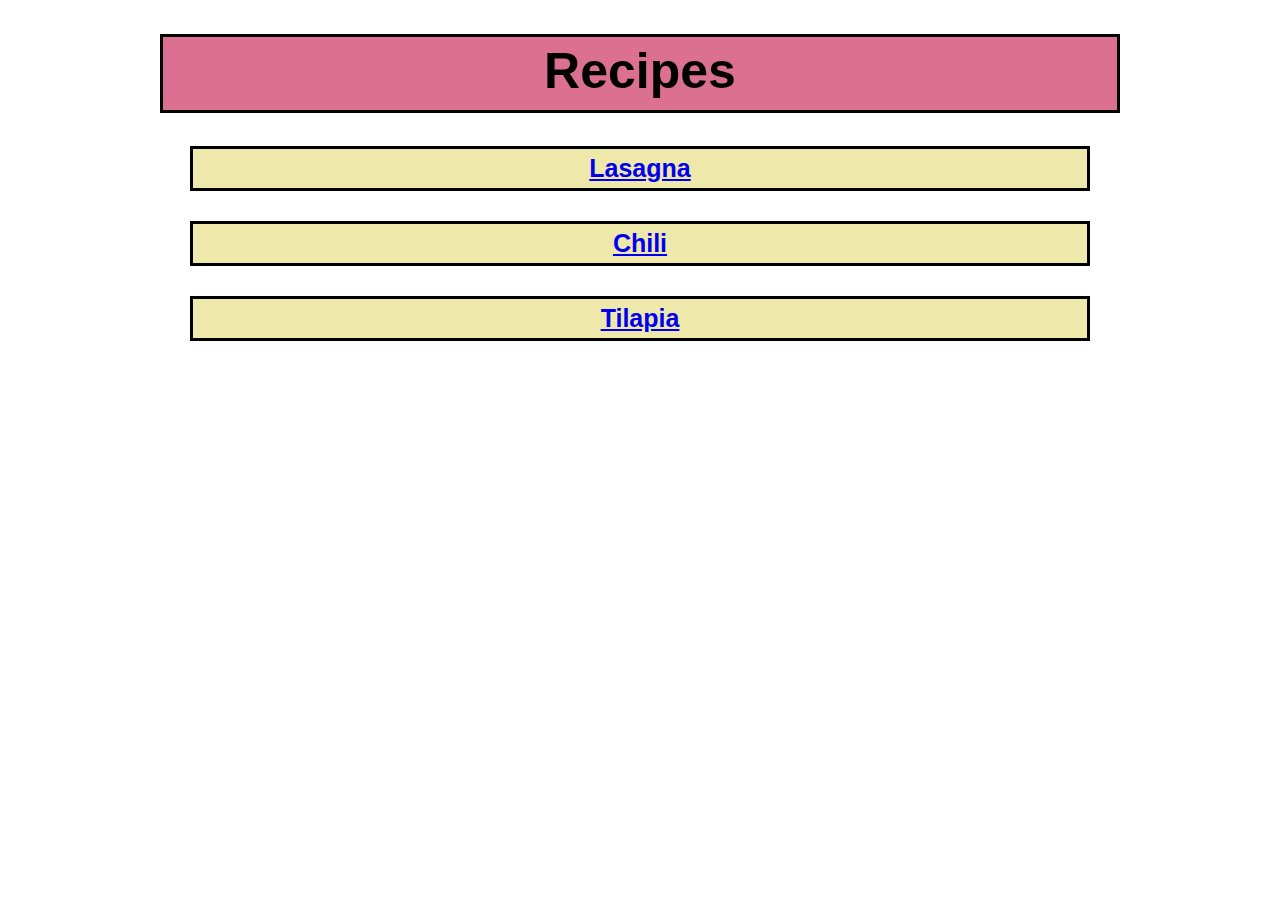
<file: index.html>
<!DOCTYPE html>
<html lang="en">
    <head>
        <meta charset="utf-8">
        <title>Recipes</title>
        <link rel="stylesheet" href="styles.css">
    </head>
    <body>
        <h1 class="header">Recipes</h1>
        <div class="list-container">
            <ul class="list">
                <li><a class="link" href="./recipes/lasagna.html" target="_blank" rel="noopener noreferrer">Lasagna</a></li>
                <li><a class="link" href="./recipes/chili.html" target="_blank" rel="noopener noreferrer">Chili</a></li>
                <li><a class="link" href="./recipes/tilapia.html" target="_blank" rel="noopener noreferrer">Tilapia</a></li>
            </ul>
        </div>
    </body>
</html>
</file>
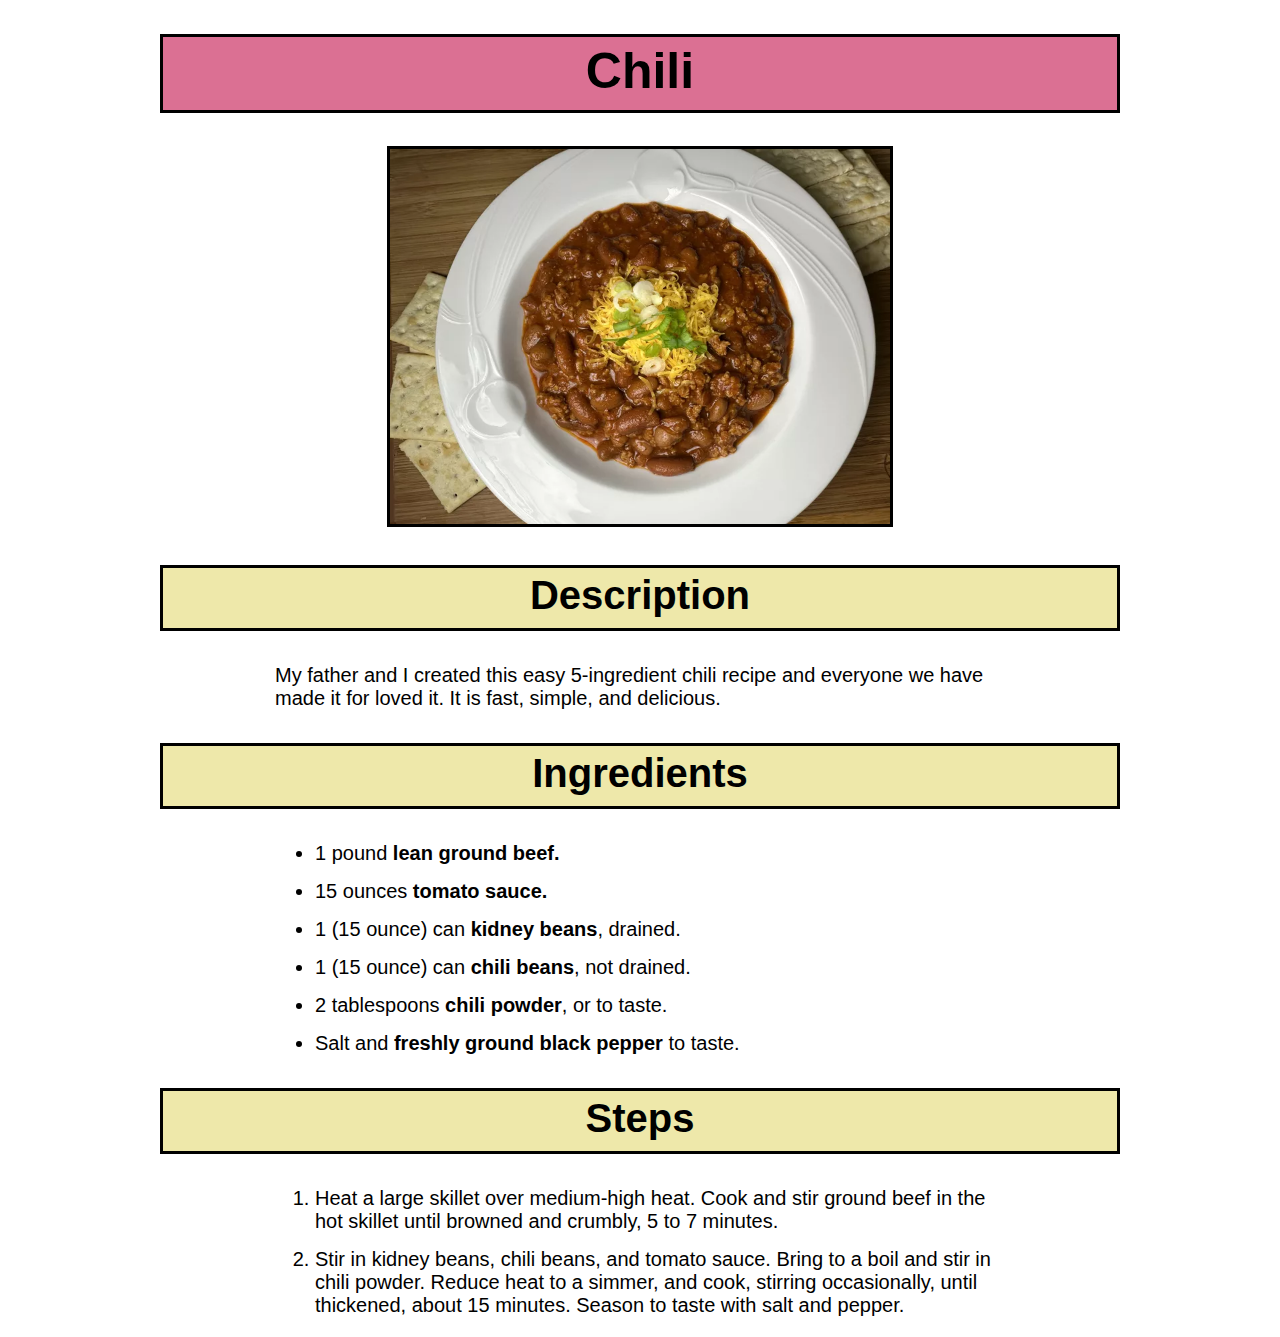
<file: recipes/chili.html>
<!DOCTYPE html>
<html lang="en">
    <head>
        <meta charset="utf-8">
        <title>Chili</title>
        <link rel="stylesheet" href="styles.css">
    </head>
    <body>
        <h1 class="main-header">Chili</h1>
        <div class="image-container">
            <img class="image" src="../images/chili.webp" alt="Reddish brown chili, in a decorative white plate, topped with cheese and greens" height="300" width="380">
        </div>
        <h2 class="sub-header">Description</h2>
        <p class="subsection">My father and I created this easy 5-ingredient chili recipe and everyone we have made it for loved it. It is fast, simple, and delicious.</p>

        <h2 class="sub-header">Ingredients</h2>
        <div class="subsection">
            <ul>
                <li>1 pound <strong>lean ground beef.</strong></li>
                <li>15 ounces <strong>tomato sauce.</strong></li>
                <li>1 (15 ounce) can <strong>kidney beans</strong>, drained.</li>
                <li>1 (15 ounce) can <strong>chili beans</strong>, not drained.</li>
                <li>2 tablespoons <strong>chili powder</strong>, or to taste.</li>
                <li>Salt and <strong>freshly ground black pepper</strong> to taste.</li>
            </ul>
        </div>

        <h2 class="sub-header">Steps</h2>
        <div class="subsection">
            <ol>
                <li>Heat a large skillet over medium-high heat. Cook and stir ground beef  in the hot skillet until browned and crumbly, 5 to 7 minutes.</li>
                <li>Stir in kidney beans, chili beans, and tomato sauce. Bring to a boil and stir in chili powder. Reduce heat to a simmer, and cook, stirring occasionally, until thickened, about 15 minutes. Season to taste with salt and pepper.</li>
            </ol>
        </div>
    </body>
</html>
</file>
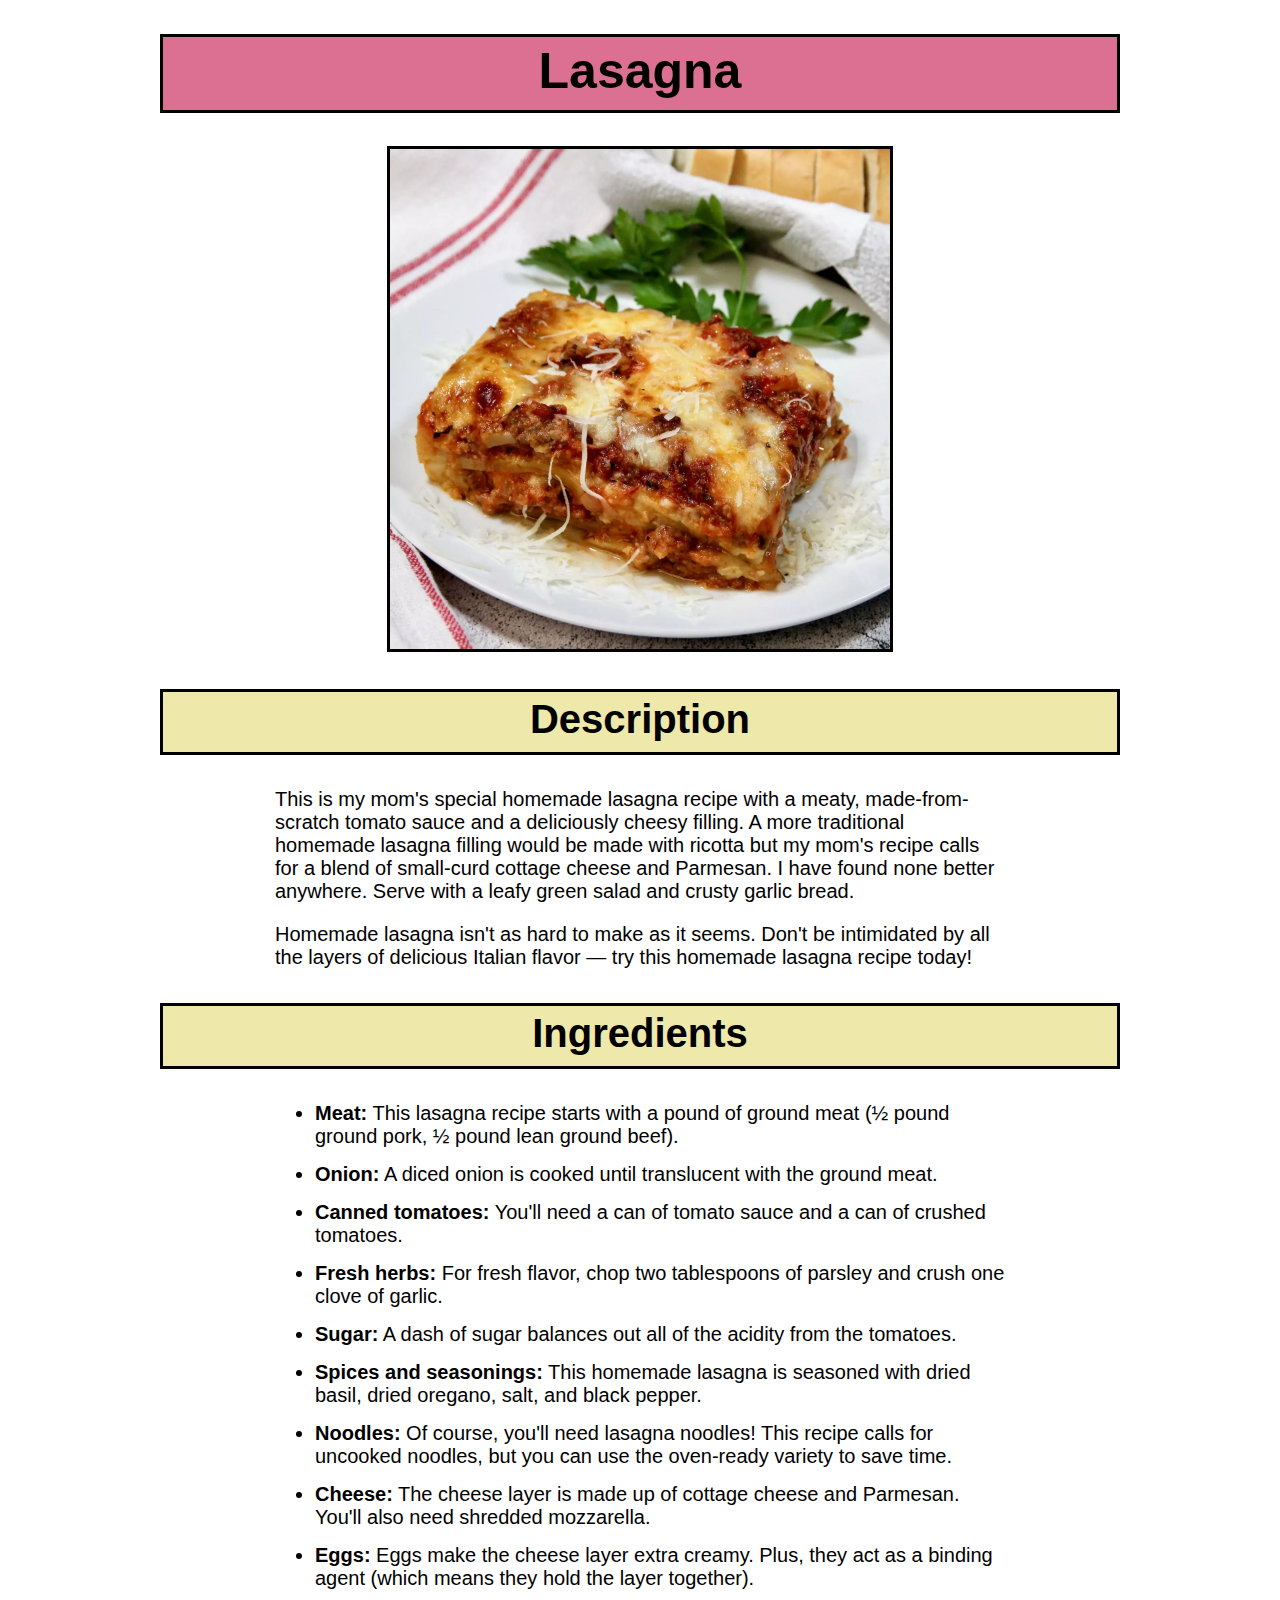
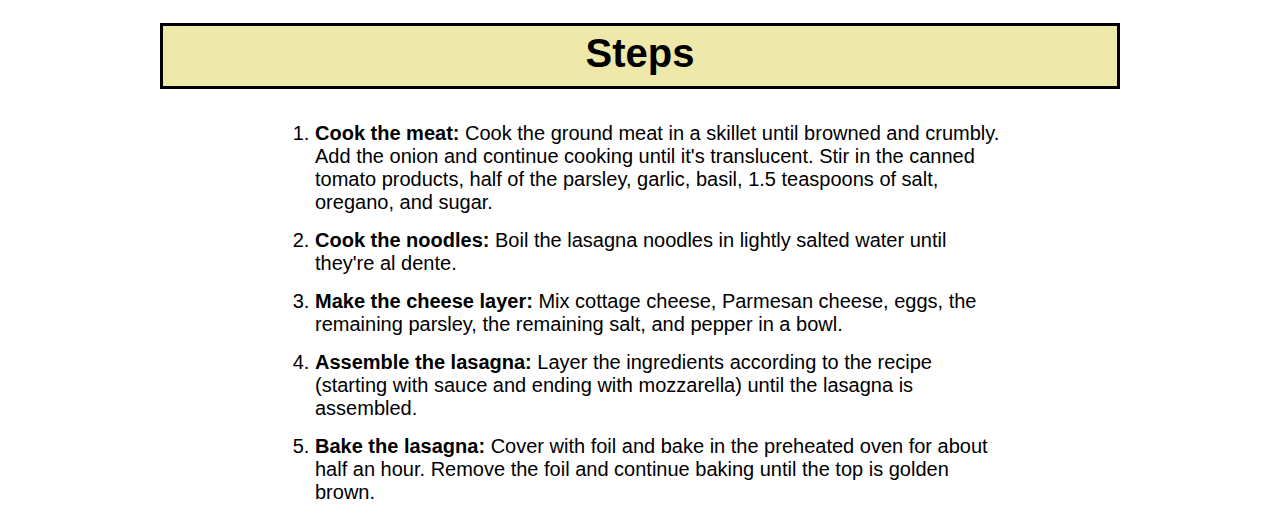
<file: recipes/lasagna.html>
<!DOCTYPE html>
<html lang="en">
    <head>
        <meta charset="utf-8">
        <title>Lasagna</title>
        <link rel="stylesheet" href="styles.css">
    </head>
    <body>
        <h1 class="main-header">Lasagna</h1>
        <div class="image-container">
            <img class="image" src="../images/lasagna.webp" alt="A photo of a delicious lasagna on a white plate with a leafy garnish, sprinkled with cheese" height="300" width="300">
        </div>
        <h2 class="sub-header">Description</h2>
        <div class="subsection">
            <p>This is my mom's special homemade lasagna recipe with a meaty, made-from-scratch tomato sauce and a deliciously cheesy filling. A more traditional homemade lasagna filling would be made with ricotta but my mom's recipe calls for a blend of small-curd cottage cheese and Parmesan. I have found none better anywhere. Serve with a leafy green salad and crusty garlic bread.</p>
            <p>Homemade lasagna isn't as hard to make as it seems. Don't be intimidated by all the layers of delicious Italian flavor — try this homemade lasagna recipe today!</p>
        </div>
        <h2 class="sub-header">Ingredients</h2>
        <div class="subsection">
            <ul>
                <li><strong>Meat:</strong> This lasagna recipe starts with a pound of ground meat (½ pound ground pork, ½ pound lean ground beef).</li>
                <li><strong>Onion:</strong> A diced onion is cooked until translucent with the ground meat.</li>
                <li><strong>Canned tomatoes:</strong> You'll need a can of tomato sauce and a can of crushed tomatoes.</li>
                <li><strong>Fresh herbs:</strong> For fresh flavor, chop two tablespoons of parsley and crush one clove of garlic.</li>
                <li><strong>Sugar:</strong> A dash of sugar balances out all of the acidity from the tomatoes.</li>
                <li><strong>Spices and seasonings:</strong> This homemade lasagna is seasoned with dried basil, dried oregano, salt, and black pepper.</li>
                <li><strong>Noodles:</strong> Of course, you'll need lasagna noodles! This recipe calls for uncooked noodles, but you can use the oven-ready variety to save time.</li>
                <li><strong>Cheese:</strong> The cheese layer is made up of cottage cheese and Parmesan. You'll also need shredded mozzarella.</li>
                <li><strong>Eggs:</strong> Eggs make the cheese layer extra creamy. Plus, they act as a binding agent (which means they hold the layer together).</li>
            </ul>
        </div>
        
        <h2 class="sub-header">Steps</h2>
        <div class="subsection">
            <ol>
                <li><strong>Cook the meat:</strong> Cook the ground meat in a skillet until browned and crumbly. Add the onion and continue cooking until it's translucent. Stir in the canned tomato products, half of the parsley, garlic, basil, 1.5 teaspoons of salt, oregano, and sugar.</li>
                <li><strong>Cook the noodles:</strong> Boil the lasagna noodles in lightly salted water until they're al dente.</li>
                <li><strong>Make the cheese layer:</strong> Mix cottage cheese, Parmesan cheese, eggs, the remaining parsley, the remaining salt, and pepper in a bowl.</li>
                <li><strong>Assemble the lasagna:</strong> Layer the ingredients according to the recipe (starting with sauce and ending with mozzarella) until the lasagna is assembled.</li>
                <li><strong>Bake the lasagna:</strong> Cover with foil and bake in the preheated oven for about half an hour. Remove the foil and continue baking until the top is golden brown.</li>
            </ol>
        </div>
    </body>
</html>
</file>
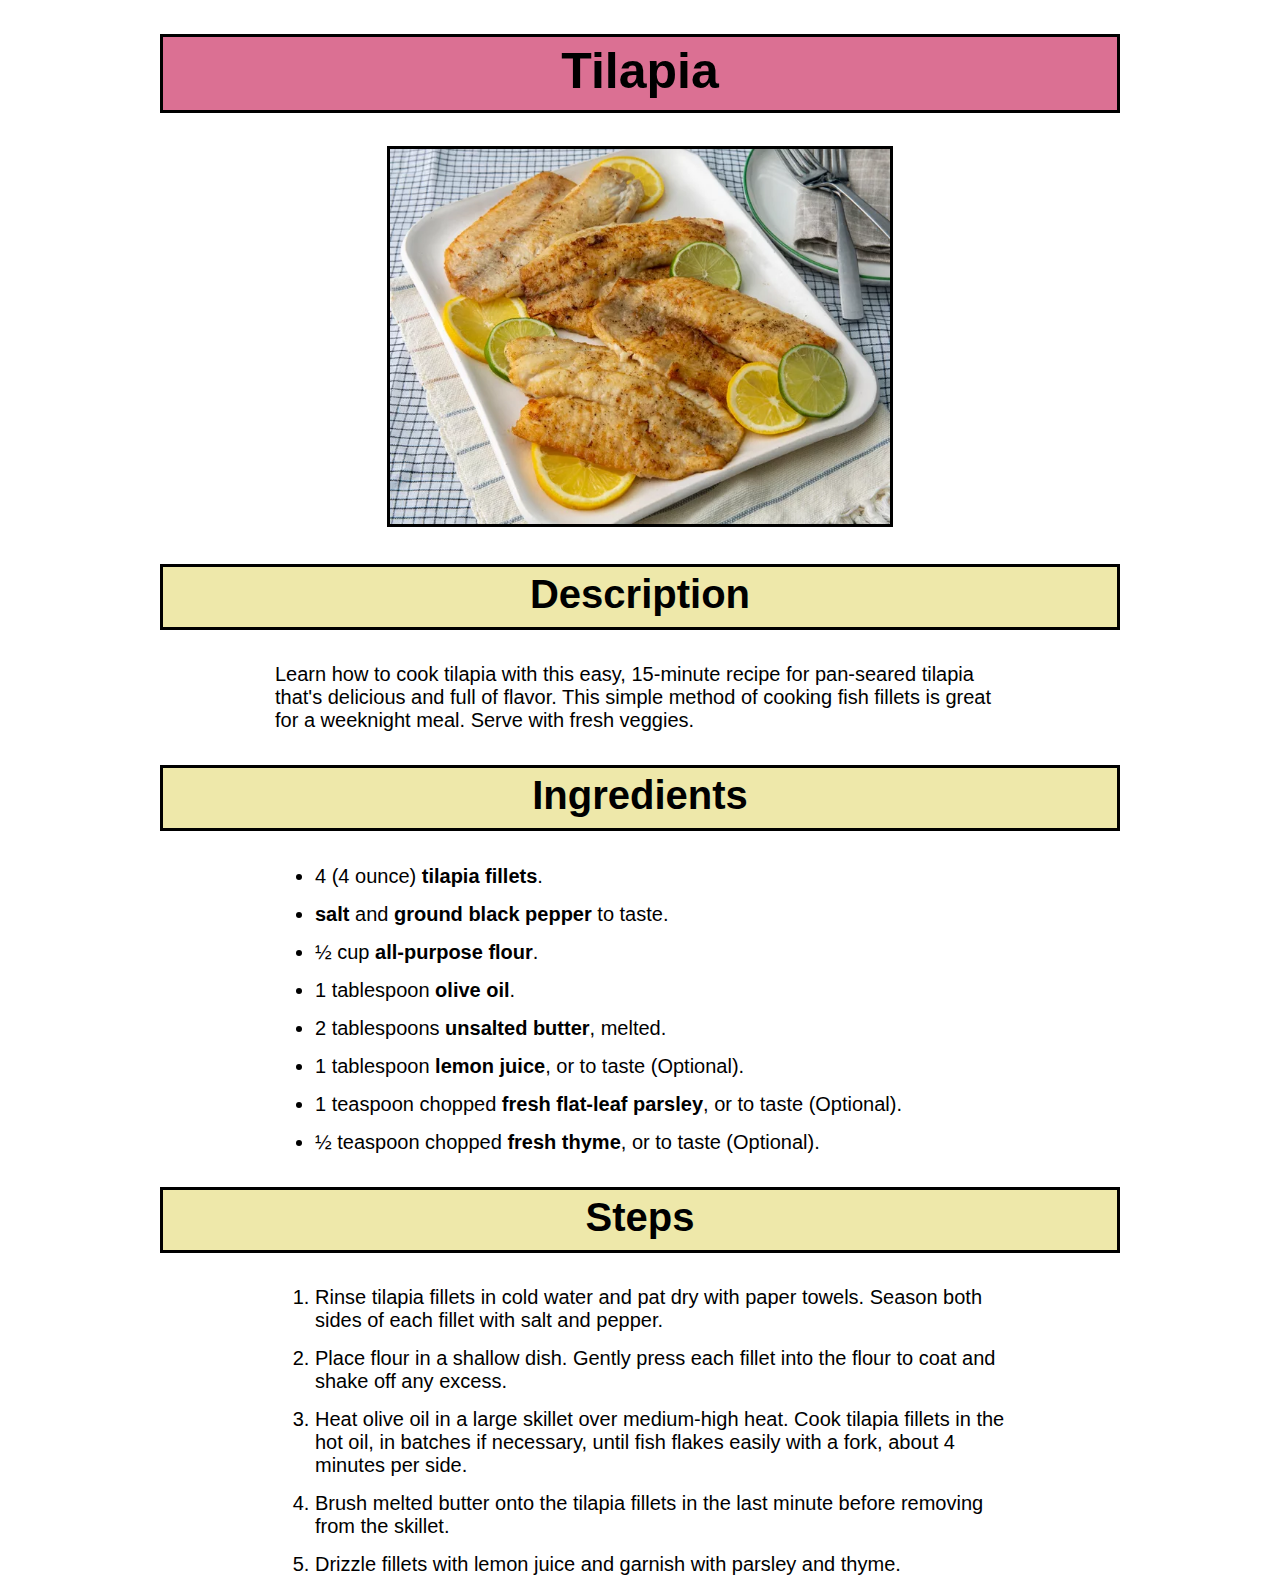
<file: recipes/tilapia.html>
<!DOCTYPE html>
<html lang="en">
    <head>
        <meta charset="utf-8">
        <title>Tilapia</title>
        <link rel="stylesheet" href="styles.css">
    </head>
    <body>
        <h1 class="main-header">Tilapia</h1>
        <div class="image-container">
            <img class="image" src="../images/tilapia.webp" alt="Platter of golden brown, pan seared, tilapia, with slices of lemon and lime" height="300" width="380">
        </div>
        <h2 class="sub-header">Description</h2>
        <p class="subsection">Learn how to cook tilapia with this easy, 15-minute recipe for pan-seared tilapia that's delicious and full of flavor. This simple method of cooking fish fillets is great for a weeknight meal. Serve with fresh veggies.</p>

        <h2 class="sub-header">Ingredients</h2>
        <div class="subsection">
            <ul>
                <li>4 (4 ounce) <strong>tilapia fillets</strong>.</li>
                <li><strong>salt</strong> and <strong>ground black pepper</strong> to taste.</li>
                <li>½ cup <strong>all-purpose flour</strong>.</li>
                <li>1 tablespoon <strong>olive oil</strong>.</li>
                <li>2 tablespoons <strong>unsalted butter</strong>, melted.</li>
                <li>1 tablespoon <strong>lemon juice</strong>, or to taste (Optional).</li>
                <li>1 teaspoon chopped <strong>fresh flat-leaf parsley</strong>, or to taste (Optional).</li>
                <li>½ teaspoon chopped <strong>fresh thyme</strong>, or to taste (Optional).</li>
            </ul>
        </div>

        <h2 class="sub-header">Steps</h2>
        <div class="subsection">
            <ol>
                <li>Rinse tilapia fillets in cold water and pat dry with paper towels. Season both sides of each fillet with salt and pepper.</li>
                <li>Place flour in a shallow dish. Gently press each fillet into the flour to coat and shake off any excess.</li>
                <li>Heat olive oil in a large skillet over medium-high heat. Cook tilapia fillets in the hot oil, in batches if necessary, until fish flakes easily with a fork, about 4 minutes per side.</li>
                <li>Brush melted butter onto the tilapia fillets in the last minute before removing from the skillet.</li>
                <li>Drizzle fillets with lemon juice and garnish with parsley and thyme.</li>
            </ol>
        </div>
    </body>
</html>
</file>
<file: styles.css>
* {
    font-family: Tahoma, sans-serif;
}

body {
    max-width: 75%;
    margin: 0 auto;
}

.header {
    background-color: palevioletred;
    color: rgb(0, 0, 0);
    font-weight: bold;
    font-size: 50px;
    text-align: center;
    border: 3px solid rgb(0, 0, 0);
    padding-top: 5px;
    padding-bottom: 10px;
}

.list-container {
    text-align: center;
}

.list {
    padding: 0px;
    margin: 0px;
}

li {
    list-style-type: none;
    background-color: palegoldenrod;
    margin: 30px;
    border: 3px solid rgb(0, 0, 0);
}

.link {
    display: block;
    font-weight: bold;
    font-size: 25px;
    margin: 0px;
    padding: 5px;

}
</file>
<file: recipes/styles.css>
* {
    font-family: Tahoma, sans-serif;
}

body {
    max-width: 75%;
    margin: 0 auto;
}

.main-header,
.sub-header {
    color: black;
    text-align: center;
    border: 3px solid black;
    padding-top: 5px;
    padding-bottom: 10px;
}

.image-container {
    text-align: center;
}

.image {
    height: auto;
    width: 500px;
    border: 3px solid black;
}

.main-header {
    background-color: palevioletred;
    font-size: 50px;
}

.sub-header {
    background-color: palegoldenrod;
    font-size: 40px;
}

.subsection {
    font-size: 20px;
    padding-left: 100px;
    padding-right: 100px;
    margin: 15px;
}

li {
    margin-bottom: 15px;
}
</file>
